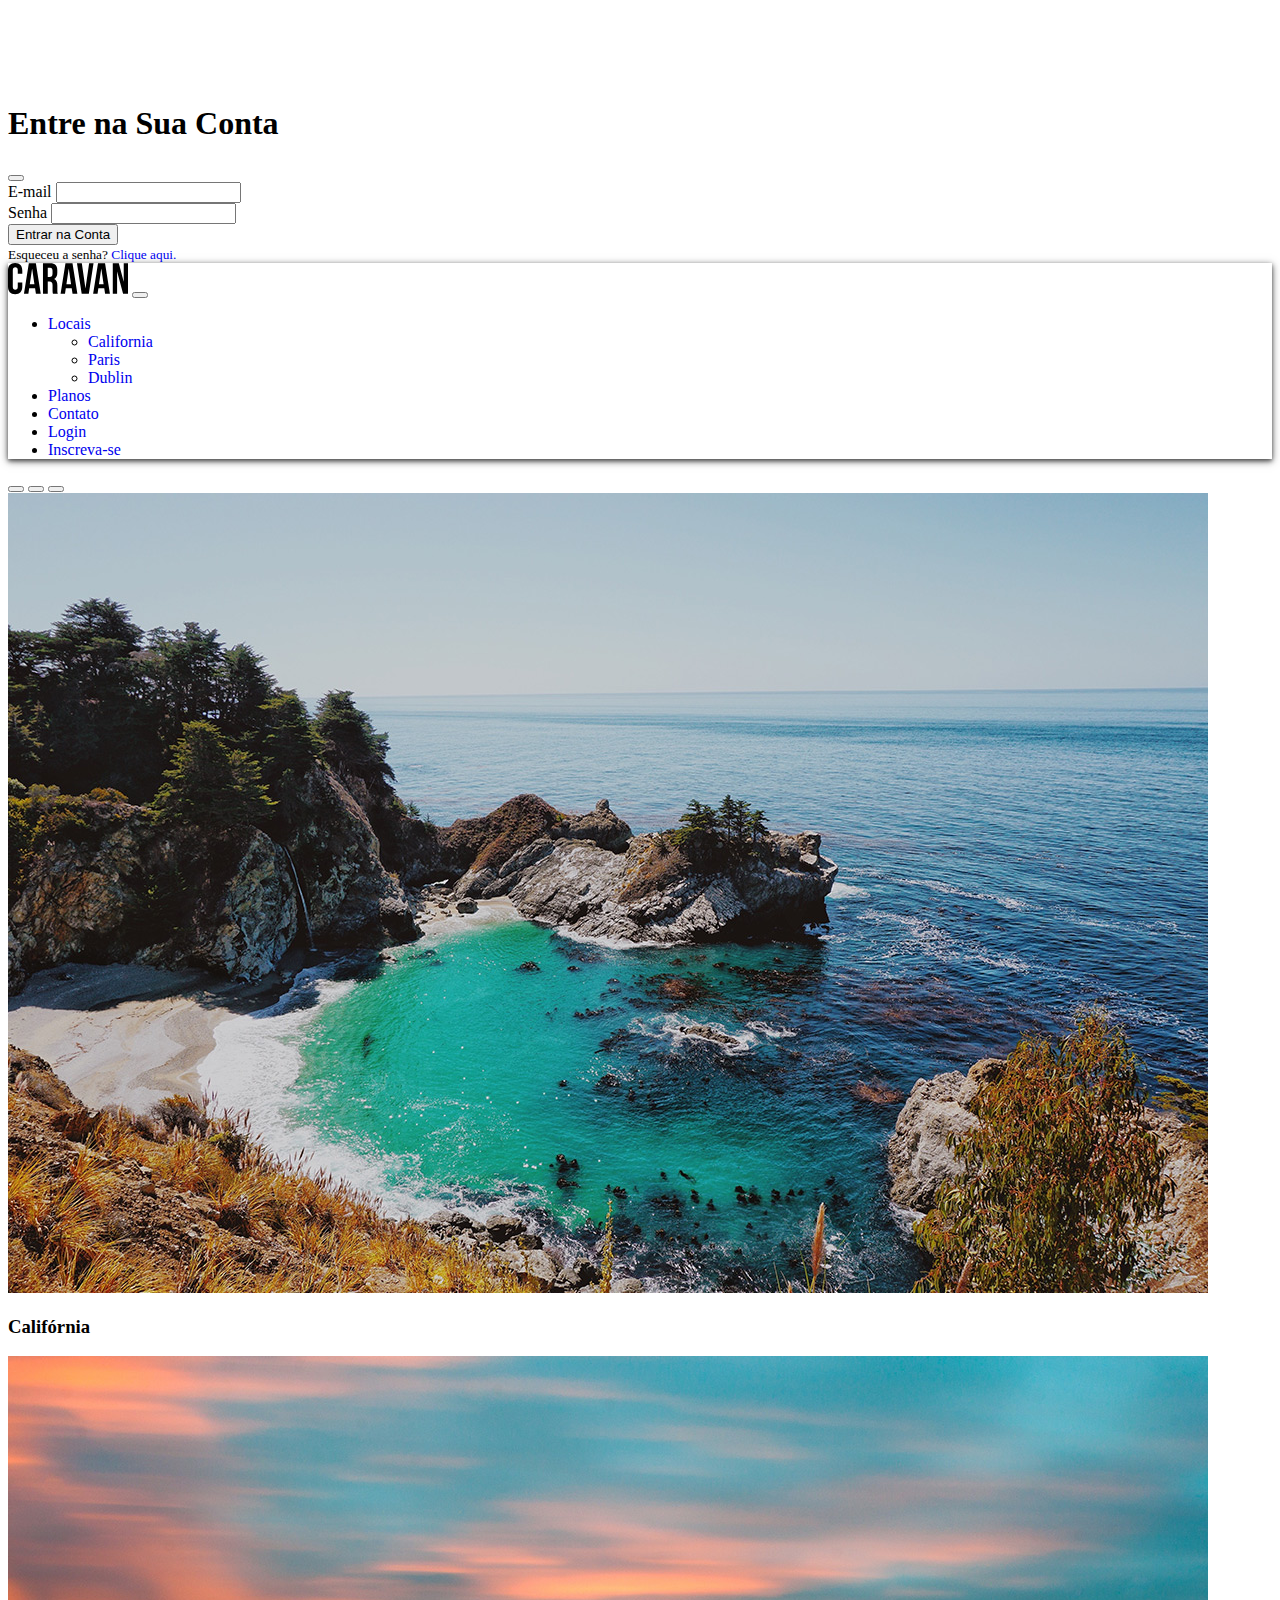
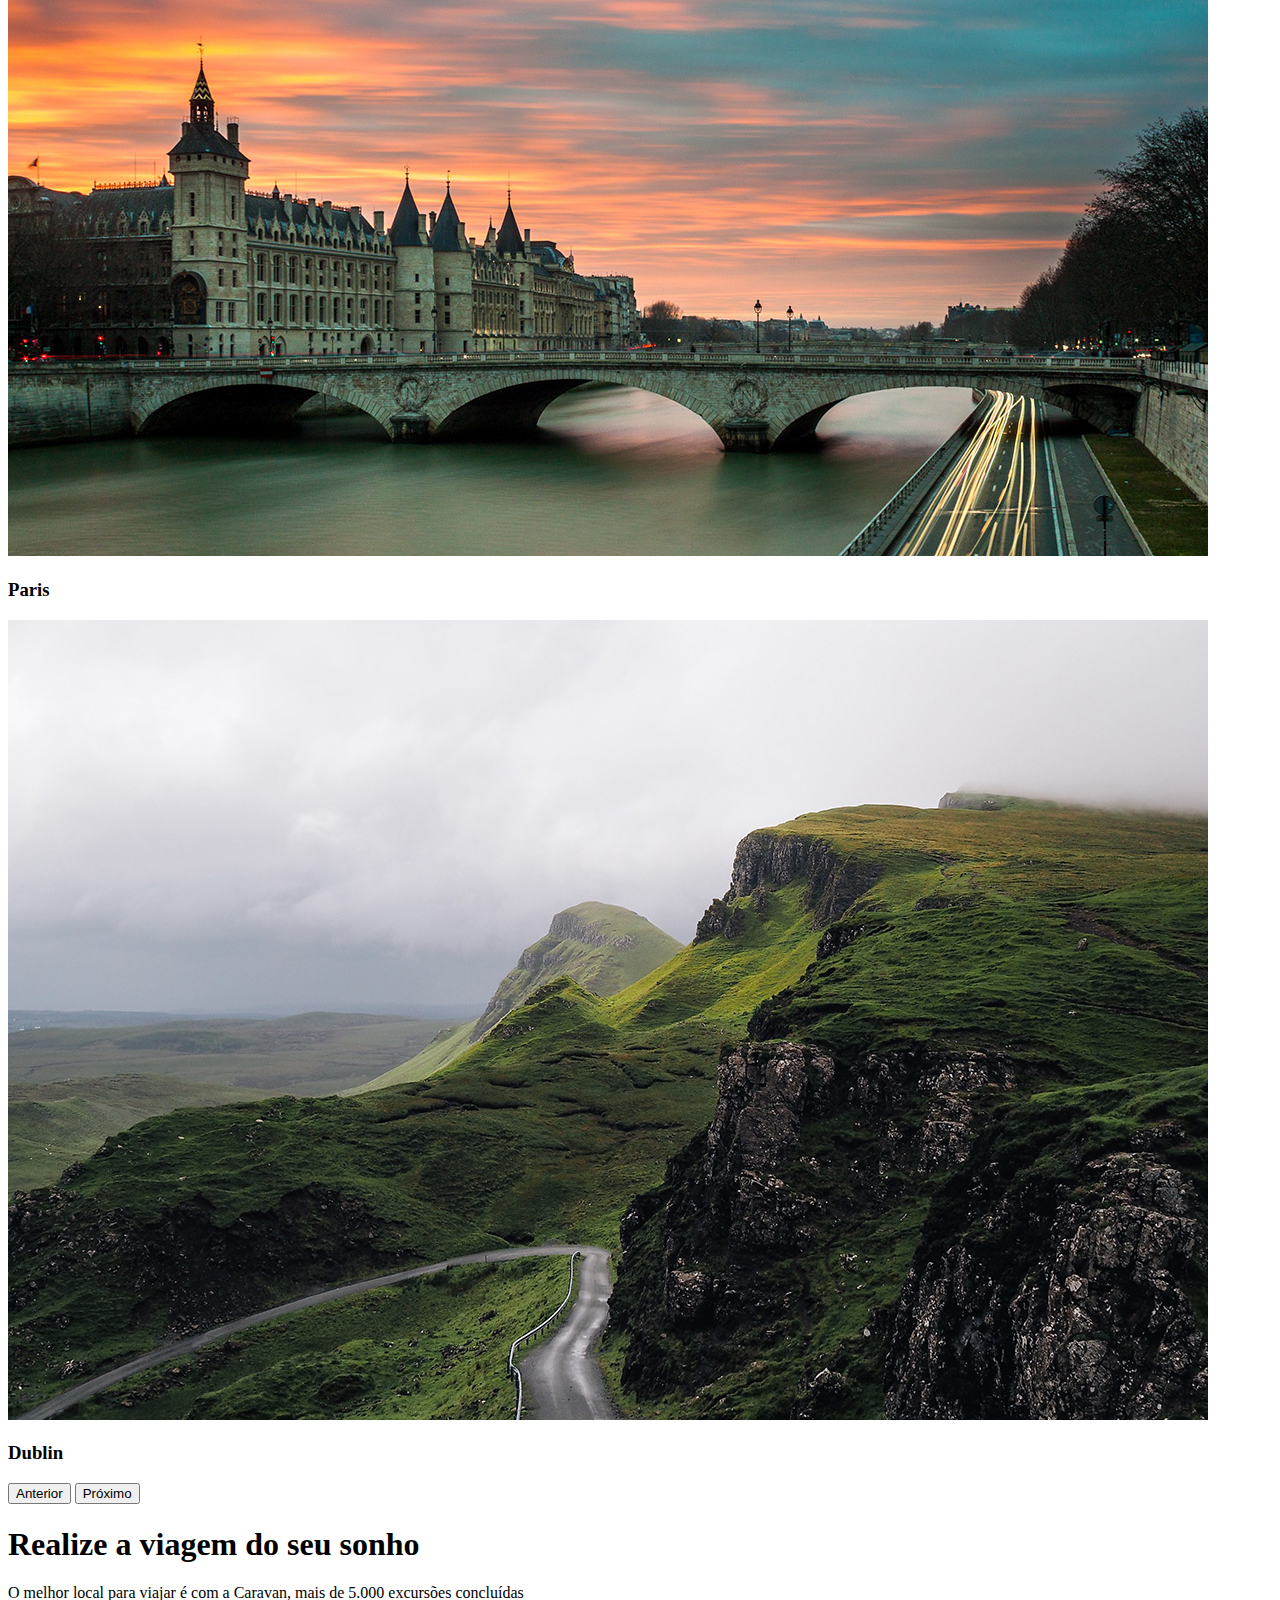
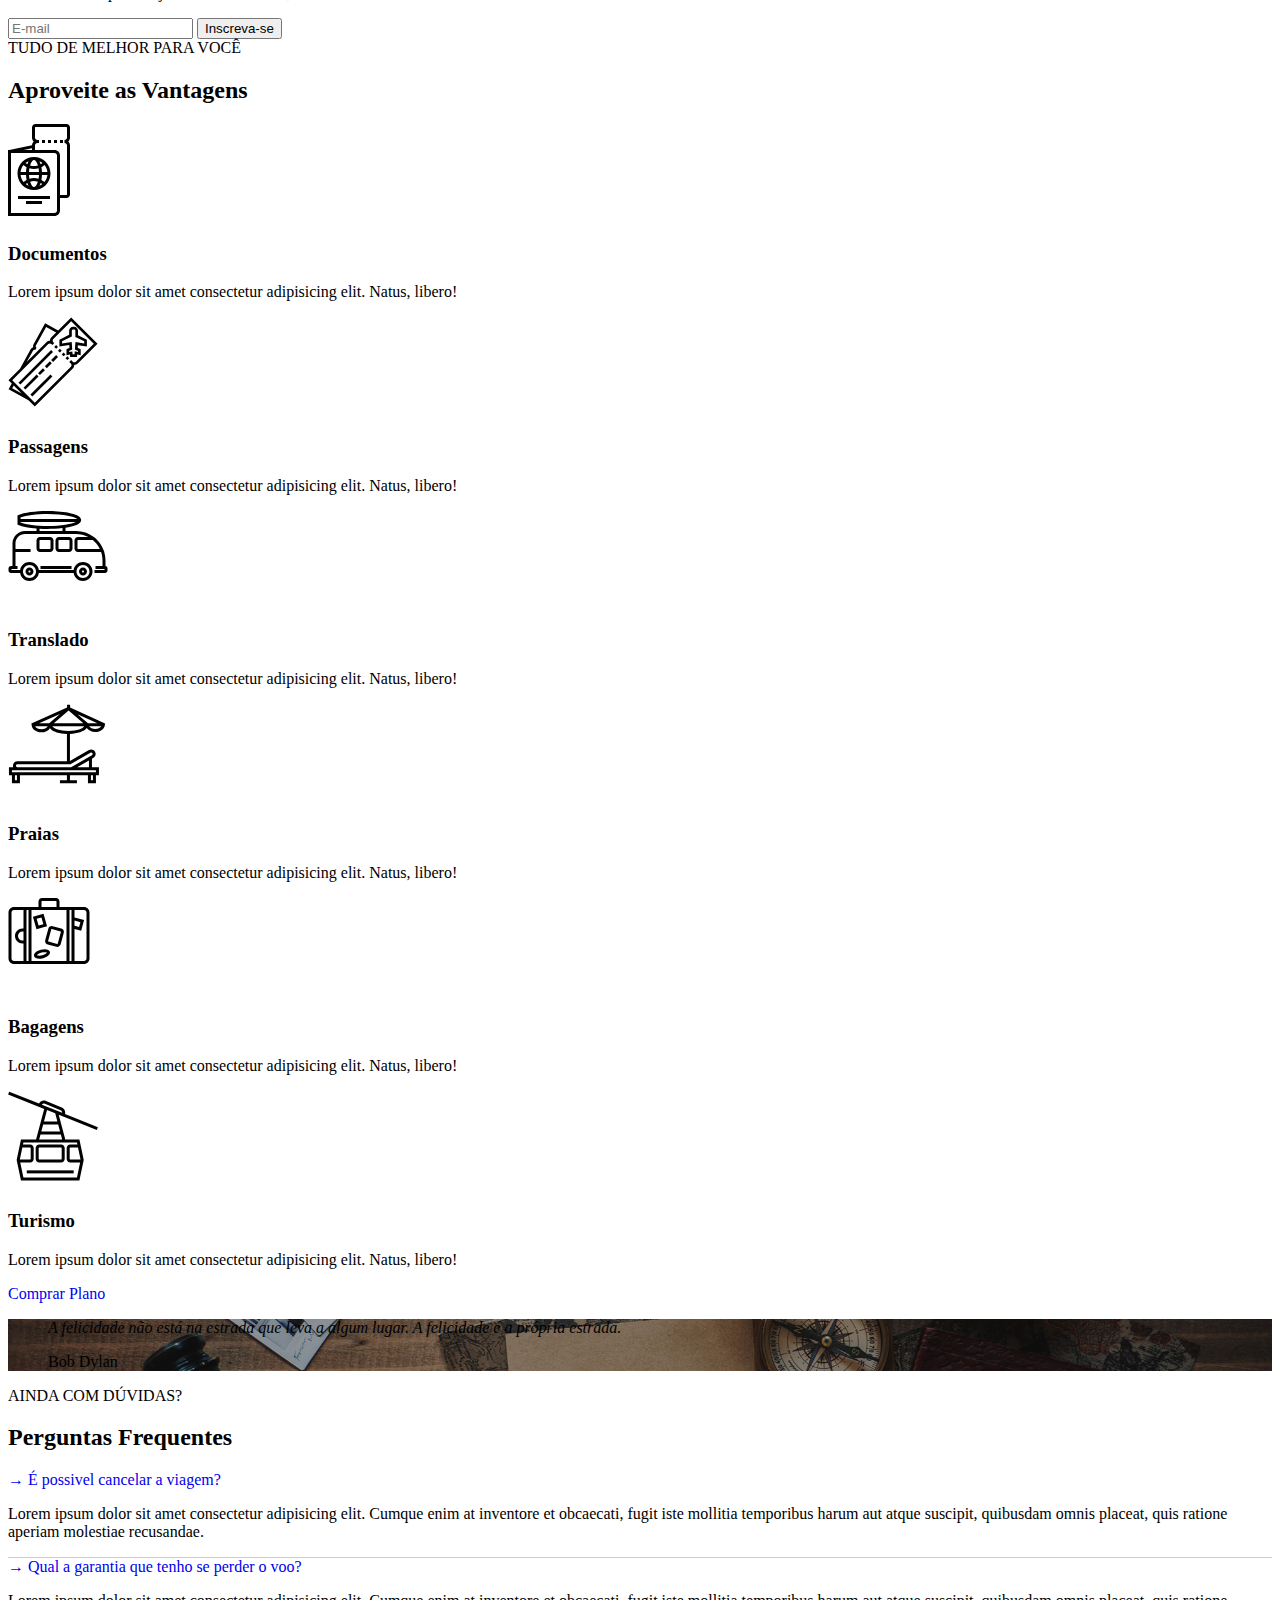
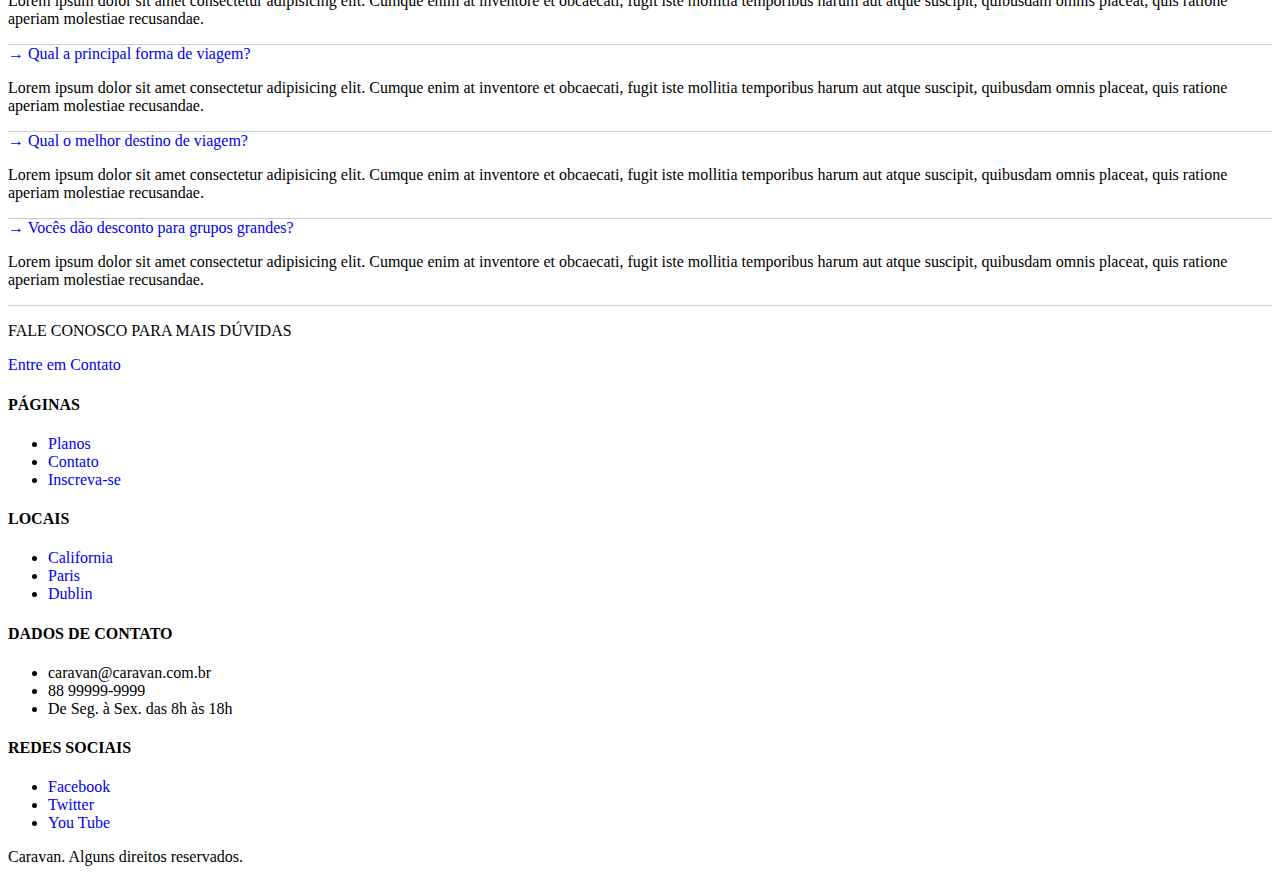
<file: index.html>
<!DOCTYPE html>
<html lang="pt-br">
  <head>
    <meta charset="UTF-8" />
    <meta http-equiv="X-UA-Compatible" content="IE=edge" />
    <meta name="viewport" content="width=device-width, initial-scale=1.0" />
    <title>Caravan</title>
    <!-- Bootstrap -->
    <link
      href="https://cdn.jsdelivr.net/npm/bootstrap@5.2.2/dist/css/bootstrap.min.css"
      rel="stylesheet"
      integrity="sha384-Zenh87qX5JnK2Jl0vWa8Ck2rdkQ2Bzep5IDxbcnCeuOxjzrPF/et3URy9Bv1WTRi"
      crossorigin="anonymous"
    />
    <!-- Meu Css -->
    <link rel="stylesheet" href="./css/style.css" />
  </head>
  <body>
    <!--  Modal  -->
    <div class="modal fade" id="modalLogin" tabindex="-1" aria-labelledby="exampleModalLabel" aria-hidden="true">
      <div class="modal-dialog">
        <div class="modal-content">
          <div class="modal-header">
            <h1 class="modal-title fs-5" id="exampleModalLabel">Entre na Sua Conta</h1>
            <button type="button" class="btn-close" data-bs-dismiss="modal" aria-label="Close"></button>
          </div>
          <div class="modal-body">
            <form>
              <div class="mb-3">
                <label for="loginEmail" class="form-label">E-mail</label>
                <input type="email" class="form-control" id="loginEmail">
              </div>
              <div class="mb-3">
                <label for="loginSenha" class="form-label">Senha</label>
                <input type="password" class="form-control" id="loginSenha">
              </div>
              <button type="submit" class="btn btn-primary">Entrar na Conta</button>
              <div>
                <small class="form-text text-muted">Esqueceu a senha? 
                  <a href="#">Clique aqui.</a>
                </small>
              </div>
              </div>
            </form>
        </div>
      </div>
    </div>
    </div>
    <!-- Final Modal -->
    <!-- NavBar -->
    <nav class="navbar navbar-expand-md navbar-light bg-light fixed-top py-3 box-shadow">
      <div class="container-fluid">
        <a href="index.html" class="navbar-brand">
          <img src="./img/caravan.svg" alt="logo caravan" />
        </a>
        <button
          class="navbar-toggler"
          type="button"
          data-bs-toggle="collapse"
          data-bs-target="#navbarSupportedContent"
          aria-controls="navbarSupportedContent"
          aria-expanded="false"
          aria-label="Toggle navigation"
        >
          <span class="navbar-toggler-icon"></span>
        </button>
        <div class="collapse navbar-collapse" id="navbarSupportedContent">
            <ul class="navbar-nav ms-auto">
              <li class="nav-item dropdown">
                <a class="nav-link dropdown-toggle active" href="#" role="button" data-bs-toggle="dropdown" aria-expanded="false">Locais</a>
                <ul class="dropdown-menu dropdown-menu-light bg-light">
                  <li><a class="dropdown-item" href="#">California</a></li>
                  <li><a class="dropdown-item" href="#">Paris</a></li>
                  <li><a class="dropdown-item" href="./local.html">Dublin</a></li>
                </ul>
              </li>
              <li class="nav-item">
                <a class="nav-link" href="planos.html">Planos</a>
              </li>
              <li class="nav-item">
                <a class="nav-link" href="contato.html">Contato</a>
              </li>
              <li class="nav-item">
                <a class="nav-link"  href="#" data-bs-toggle="modal" data-bs-target="#modalLogin">Login</a>
              </li>
              <li class="nav-item">
                <a class="btn btn-outline-primary ms-md-2" href="inscricao.html"
                  >Inscreva-se</a
                >
              </li>
            </ul>
          </ul>
        </div>
      </div>
    </nav>
    <!-- Slide -->
    <section class="container-fluid">
      <div class="row bg-dark text-white">
        <div class="col-lg-7 p-0">
          <div id="carouselCidades" class="carousel slide" data-bs-ride="true">
            <div class="carousel-indicators">
              <button type="button" data-bs-target="#carouselCidades" data-bs-slide-to="0" class="active" aria-current="true" aria-label="Slide 1"></button>
              <button type="button" data-bs-target="#carouselCidades" data-bs-slide-to="1" aria-label="Slide 2"></button>
              <button type="button" data-bs-target="#carouselCidades" data-bs-slide-to="2" aria-label="Slide 3"></button>
            </div>
            <div class="carousel-inner">
              <div class="carousel-item active">
                <img src="./img/california.jpg" class="d-block w-100" alt="California">
                <div class="carousel-caption">
                  <h3 class="display-4">Califórnia</h3>
                </div>
              </div>
              <div class="carousel-item">
                <img src="./img/paris.jpg" class="d-block w-100" alt="Paris">
                <div class="carousel-caption">
                  <h3 class="display-4">Paris</h3>
                </div>
              </div>
              <div class="carousel-item">
                <img src="./img/dublin.jpg" class="d-block w-100" alt="Dublin">
                <div class="carousel-caption">
                  <h3 class="display-4">Dublin</h3>
                </div>
              </div>
            </div>
            <button class="carousel-control-prev" type="button" data-bs-target="#carouselCidades" data-bs-slide="prev">
              <span class="carousel-control-prev-icon" aria-hidden="true"></span>
              <span class="visually-hidden">Anterior</span>
            </button>
            <button class="carousel-control-next" type="button" data-bs-target="#carouselCidades" data-bs-slide="next">
              <span class="carousel-control-next-icon" aria-hidden="true"></span>
              <span class="visually-hidden">Próximo</span>
            </button>
          </div>
        </div>
        <div class="col-lg-5 p-4 align-self-center">
          <h1 class="display-4">Realize a viagem do seu sonho</h1>
          <p class="lead">O melhor local para viajar é com a Caravan, mais de 5.000 excursões concluídas </p>
          <form action="">
            <div class="input-group input-group-lg mb-3">
              <input type="text" class="form-control" placeholder="E-mail" aria-label="Email" aria-describedby="button-addon2">
              <button class="btn btn-primary" type="button" id="button-addon2">Inscreva-se</button>
            </div>
          </form>
        </div>
      </div>
    </section>
    <!-- Painel de Vantagens -->
    <section class=" py-5 bg-light text-center">
      <div class="container">
        <div class="my-5">
          <span class="H6">TUDO DE MELHOR PARA VOCÊ</span>
          <h2 class="diplay-4 text-primary">Aproveite as Vantagens</h2>
        </div>
        <div class="row">
          <div class="col-xl-4 col-md-6 ">
            <div style="height: 100px;" class="d-flex justify-content-center">
              <img src="./img/icones/passaporte.svg" alt="Passaporte">
            </div>
            <h3>Documentos</h3>
            <p>Lorem ipsum dolor sit amet consectetur adipisicing elit. Natus, libero!</p>
          </div>
          <div class="col-xl-4 col-md-6 ">
            <div style="height: 100px;" class="d-flex justify-content-center">
              <img src="./img/icones/passagens.svg" alt="Passagens">
            </div>
            <h3>Passagens</h3>
            <p>Lorem ipsum dolor sit amet consectetur adipisicing elit. Natus, libero!</p>
          </div>
          <div class="col-xl-4 col-md-6 ">
            <div style="height: 100px;" class="d-flex justify-content-center">
              <img src="./img/icones/translado.svg" alt="Translado">
            </div>
            <h3>Translado</h3>
            <p>Lorem ipsum dolor sit amet consectetur adipisicing elit. Natus, libero!</p>
          </div>
          <div class="col-xl-4 col-md-6 ">
            <div style="height: 100px;" class="d-flex justify-content-center">
              <img src="./img/icones/praias.svg" alt="Praias">
            </div>
            <h3>Praias</h3>
            <p>Lorem ipsum dolor sit amet consectetur adipisicing elit. Natus, libero!</p>
          </div>
          <div class="col-xl-4 col-md-6 ">
            <div style="height: 100px;" class="d-flex justify-content-center">
              <img src="./img/icones/bagagens.svg" alt="bagagens">
            </div>
            <h3>Bagagens</h3>
            <p>Lorem ipsum dolor sit amet consectetur adipisicing elit. Natus, libero!</p>
          </div>
          <div class="col-xl-4 col-md-6 ">
            <div style="height: 100px;" class="d-flex justify-content-center">
              <img src="./img/icones/turismo.svg" alt="Turismo">
            </div>
            <h3>Turismo</h3>
            <p>Lorem ipsum dolor sit amet consectetur adipisicing elit. Natus, libero!</p>
          </div>
        </div>
          <a href="planos.html" class="btn btn-primary btn-lg mt-4">Comprar Plano</a>
      </div>
    </section>
    <!-- Sessão texto -->
    <section id="home-quote" class="p-md-5">
      <blockquote class="blockquote text-center text-white p-md-5 p-3">
        <p class="display-4"><em>A felicidade não está na estrada que leva a algum lugar. A felicidade é a própria estrada.</em></p>
        <footer class="blockquote-footer text-white">
          Bob Dylan
        </footer>
      </blockquote>
    </section>
    <!-- Perguntas Frequentes -->
    <section class="container">
      <div class="my-5 text-center" >
        <span class="H6">AINDA COM DÚVIDAS?</span>
        <h2 class="diplay-4 text-primary">Perguntas Frequentes</h2>
      </div>
      <div class=" row accordion justify-content-center " id="accordionExample">
          <div class=" col-md-6 accordion-header" id="headingOne">
            <div class="pergunta py-2">
              <a class="lead" href="#" data-bs-toggle="collapse" data-bs-target="#pergunta1" aria-expanded="false" aria-controls="pergunta1">→ É possivel cancelar a viagem?</a>
            <div id="pergunta1" class="accordion-collapse collapse show " aria-labelledby="pergunta">
              <div class="accordion-body p-0">
                <p>Lorem ipsum dolor sit amet consectetur adipisicing elit. Cumque enim at inventore et obcaecati, fugit iste mollitia temporibus harum aut atque suscipit, quibusdam omnis placeat, quis ratione aperiam molestiae recusandae.</p>
              </div>
            </div>
          </div>
            <div class="pergunta py-2">
              <a class="lead " href="#" data-bs-toggle="collapse" data-bs-target="#pergunta2" aria-expanded="false" aria-controls="pergunta2">→ Qual a garantia que tenho se perder o voo?</a>
            <div id="pergunta2" class="accordion-collapse collapse " aria-labelledby="pergunta">
              <div class="accordion-body p-0">
                <p>Lorem ipsum dolor sit amet consectetur adipisicing elit. Cumque enim at inventore et obcaecati, fugit iste mollitia temporibus harum aut atque suscipit, quibusdam omnis placeat, quis ratione aperiam molestiae recusandae.</p>
              </div>
            </div>
          </div>
            <div class="pergunta py-2">
              <a class="lead" href="#" data-bs-toggle="collapse" data-bs-target="#pergunta3" aria-expanded="true" aria-controls="pergunta3">→ Qual a principal forma de viagem?</a>
            <div id="pergunta3" class="accordion-collapse collapse " aria-labelledby="pergunta">
              <div class="accordion-body p-0">
                <p>Lorem ipsum dolor sit amet consectetur adipisicing elit. Cumque enim at inventore et obcaecati, fugit iste mollitia temporibus harum aut atque suscipit, quibusdam omnis placeat, quis ratione aperiam molestiae recusandae.</p>
              </div>
            </div>
          </div>
            <div class="pergunta py-2">
              <a class="lead" href="#" data-bs-toggle="collapse" data-bs-target="#pergunta4" aria-expanded="true" aria-controls="pergunta4">→ Qual o melhor destino de viagem?</a>
            <div id="pergunta4" class="accordion-collapse collapse " aria-labelledby="pergunta">
              <div class="accordion-body p-0">
                <p>Lorem ipsum dolor sit amet consectetur adipisicing elit. Cumque enim at inventore et obcaecati, fugit iste mollitia temporibus harum aut atque suscipit, quibusdam omnis placeat, quis ratione aperiam molestiae recusandae.</p>
              </div>
            </div>
          </div>
            <div class="pergunta py-2">
              <a class="lead" href="#" data-bs-toggle="collapse" data-bs-target="#pergunta5" aria-expanded="true" aria-controls="pergunta5">→ Vocês dão desconto para grupos grandes?</a>
            <div id="pergunta5" class="accordion-collapse collapse " aria-labelledby="pergunta">
              <div class="accordion-body p-0">
                <p>Lorem ipsum dolor sit amet consectetur adipisicing elit. Cumque enim at inventore et obcaecati, fugit iste mollitia temporibus harum aut atque suscipit, quibusdam omnis placeat, quis ratione aperiam molestiae recusandae.</p>
              </div>
            </div>
          </div>
          </div>
      </div>
      <div class="text-center my-4">
        <p class="small m-1">FALE CONOSCO PARA MAIS DÚVIDAS</p>
        <a class="btn btn-primary btn-lg" href="contato.html">Entre em Contato</a>
      </div>
    </section>
    <!-- Footer -->
    <footer class="bg-dark text-white mt-5">
      <div class="container py-4">
        <div class="row">
          <div class="col-md-3 col-6">
            <h4 class="h6">PÁGINAS</h4>
            <ul class="list-unstyled">
              <li><a href="planos.html">Planos</a></li>
              <li><a href="contato.html">Contato</a></li>
              <li><a href="inscricao.html">Inscreva-se</a></li>
            </ul>
          </div>
          <div class="col-md-3 col-6">
            <h4 class="h6">LOCAIS</h4>
            <ul class="list-unstyled">
              <li><a href="local.html">California</a></li>
              <li><a href="local.html">Paris</a></li>
              <li><a href="local.html">Dublin</a></li>
            </ul>
          </div>
          <div class="col-md-4 col-6">
            <h4 class="h6">DADOS DE CONTATO</h4>
            <ul class="list-unstyled text-secondary">
              <li>caravan@caravan.com.br</li>
              <li>88 99999-9999</li>
              <li>De Seg. à Sex. das 8h às 18h</li>
            </ul>
          </div>
          <div class="col-md-2 col-6">
            <h4 class="h6">REDES SOCIAIS</h4>
            <ul class="list-unstyled">
              <li><a class="btn btn-outline-secondary mb-2 btn-sm d-block" style="max-width: 140px;" href="#">Facebook</a></li>
              <li><a class="btn btn-outline-secondary mb-2 btn-sm d-block" style="max-width: 140px;" href="#">Twitter</a></li>
              <li><a class="btn btn-outline-secondary mb-2 btn-sm d-block" style="max-width: 140px;" href="#">You Tube</a></li>
            </ul>
          </div>
        </div>
      </div>
      <div class="bg-primary text-center py-3 ">
        <p class="mb-0">Caravan. Alguns direitos reservados.</p>
      </div>
    </footer>
    <!-- Scripts -->
    <script
      src="https://cdn.jsdelivr.net/npm/@popperjs/core@2.11.6/dist/umd/popper.min.js"
      integrity="sha384-oBqDVmMz9ATKxIep9tiCxS/Z9fNfEXiDAYTujMAeBAsjFuCZSmKbSSUnQlmh/jp3"
      crossorigin="anonymous"
    ></script>
    <script
      src="https://cdn.jsdelivr.net/npm/bootstrap@5.2.2/dist/js/bootstrap.min.js"
      integrity="sha384-IDwe1+LCz02ROU9k972gdyvl+AESN10+x7tBKgc9I5HFtuNz0wWnPclzo6p9vxnk"
      crossorigin="anonymous"
    ></script>
    <script src="./js/app.js"></script>
  </body>
</html>
</file>
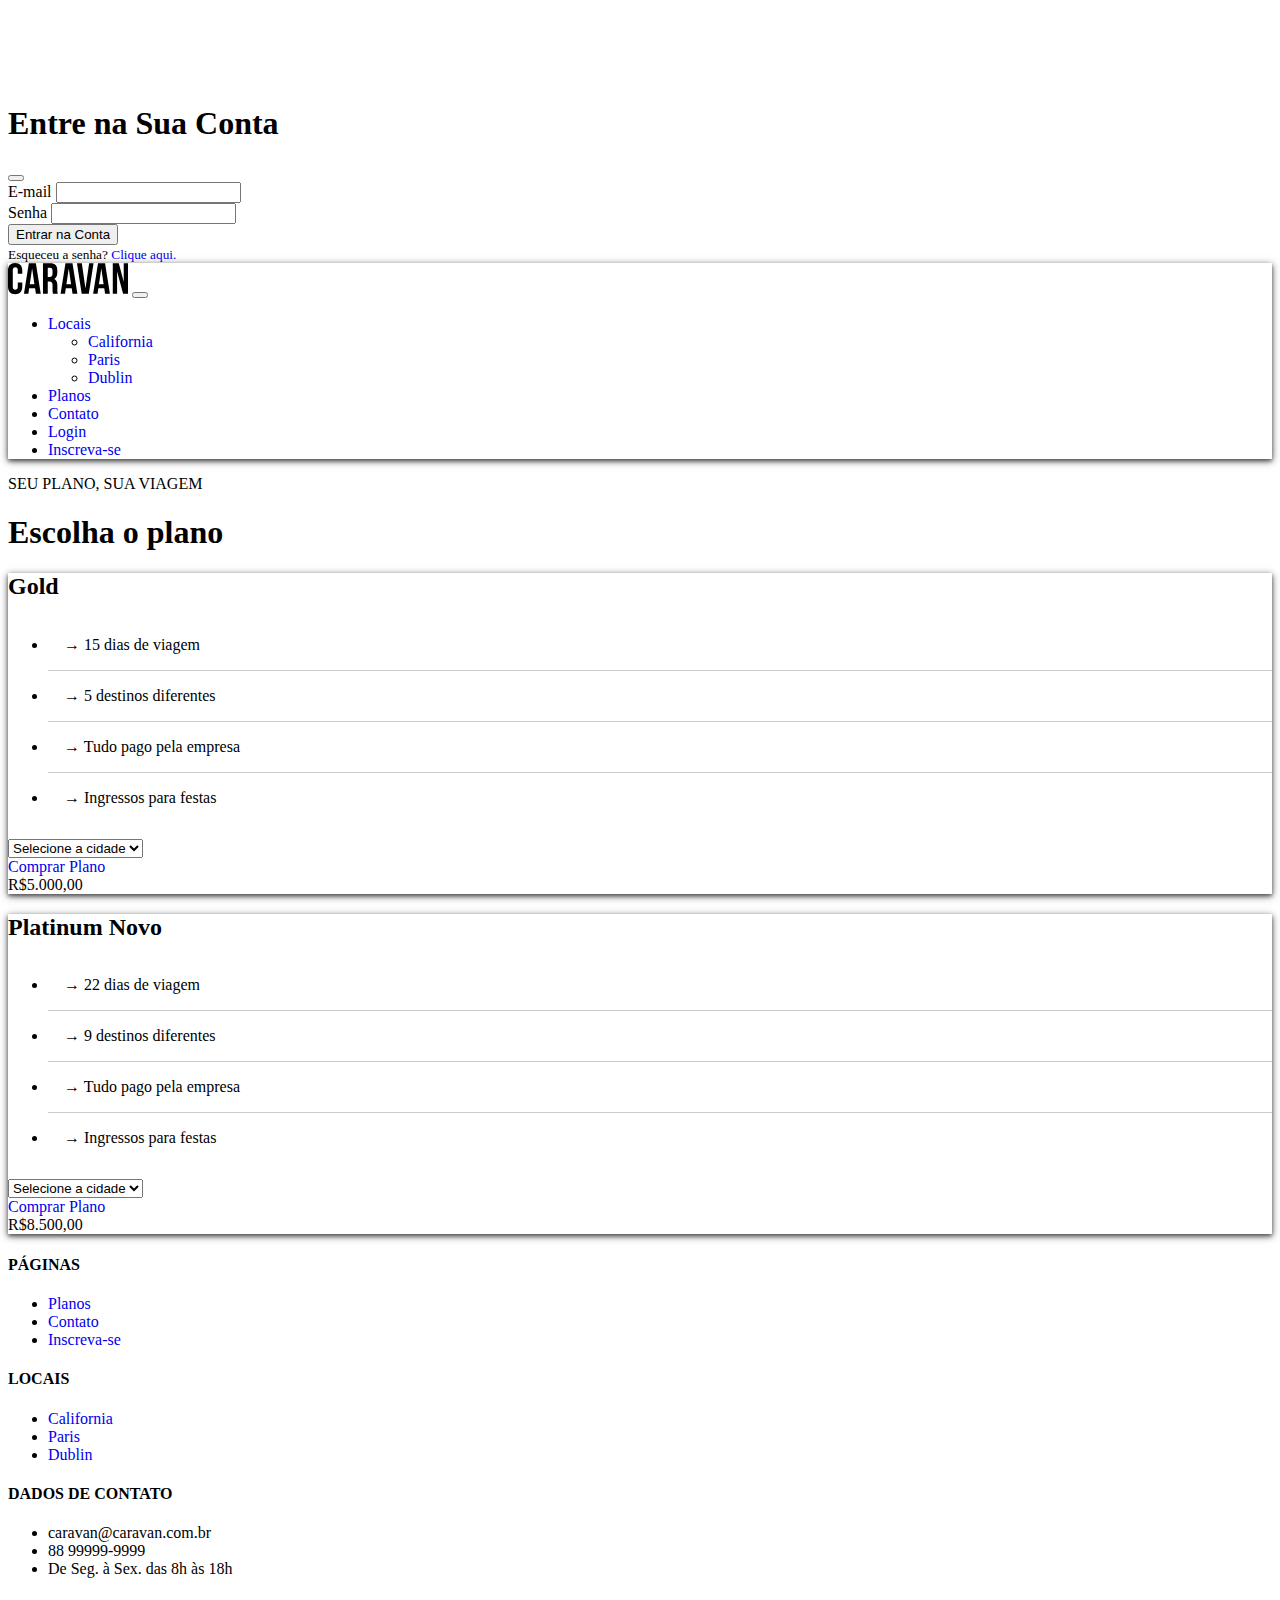
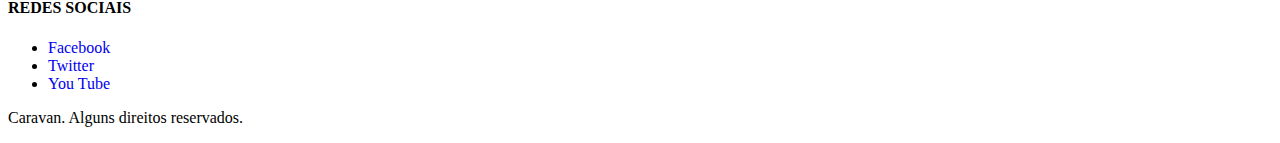
<file: planos.html>
<!DOCTYPE html>
<html lang="en">
  <head>
    <meta charset="UTF-8" />
    <meta http-equiv="X-UA-Compatible" content="IE=edge" />
    <meta name="viewport" content="width=device-width, initial-scale=1.0" />
    <title>Caravan - Planos</title>
    <!-- Bootstrap -->
    <link
      href="https://cdn.jsdelivr.net/npm/bootstrap@5.2.2/dist/css/bootstrap.min.css"
      rel="stylesheet"
      integrity="sha384-Zenh87qX5JnK2Jl0vWa8Ck2rdkQ2Bzep5IDxbcnCeuOxjzrPF/et3URy9Bv1WTRi"
      crossorigin="anonymous"
    />
    <!-- Meu Css -->
    <link rel="stylesheet" href="./css/style.css" />
  </head>
  <body>
  <!--  Modal  -->
    <div class="modal fade" id="modalLogin" tabindex="-1" aria-labelledby="exampleModalLabel" aria-hidden="true">
      <div class="modal-dialog">
        <div class="modal-content">
          <div class="modal-header">
            <h1 class="modal-title fs-5" id="exampleModalLabel">Entre na Sua Conta</h1>
            <button type="button" class="btn-close" data-bs-dismiss="modal" aria-label="Close"></button>
          </div>
          <div class="modal-body">
            <form>
              <div class="mb-3">
                <label for="loginEmail" class="form-label">E-mail</label>
                <input type="email" class="form-control" id="loginEmail">
              </div>
              <div class="mb-3">
                <label for="loginSenha" class="form-label">Senha</label>
                <input type="password" class="form-control" id="loginSenha">
              </div>
              <button type="submit" class="btn btn-primary">Entrar na Conta</button>
              <div>
                <small class="form-text text-muted">Esqueceu a senha? 
                  <a href="#">Clique aqui.</a>
                </small>
              </div>
              </div>
            </form>
        </div>
      </div>
    </div>
    </div>
    <!-- Final Modal -->
    <!-- NavBar -->
    <nav class="navbar navbar-expand-md navbar-light bg-light fixed-top py-3 box-shadow">
      <div class="container-fluid">
        <a href="index.html" class="navbar-brand">
          <img src="./img/caravan.svg" alt="logo caravan" />
        </a>
        <button
          class="navbar-toggler"
          type="button"
          data-bs-toggle="collapse"
          data-bs-target="#navbarSupportedContent"
          aria-controls="navbarSupportedContent"
          aria-expanded="false"
          aria-label="Toggle navigation"
        >
          <span class="navbar-toggler-icon"></span>
        </button>
        <div class="collapse navbar-collapse" id="navbarSupportedContent">
            <ul class="navbar-nav ms-auto">
              <li class="nav-item dropdown">
                <a class="nav-link dropdown-toggle" href="./local.html" role="button" data-bs-toggle="dropdown" aria-expanded="false">Locais</a>
                <ul class="dropdown-menu dropdown-menu-light bg-light">
                  <li><a class="dropdown-item" href="#">California</a></li>
                  <li><a class="dropdown-item" href="#">Paris</a></li>
                  <li><a class="dropdown-item" href="./local.html">Dublin</a></li>
                </ul>
              </li>
              <li class="nav-item">
                <a class="nav-link active" href="./planos.html">Planos</a>
              </li>
              <li class="nav-item">
                <a class="nav-link" href="contato.html">Contato</a>
              </li>
              <li class="nav-item">
                <a class="nav-link"  href="#" data-bs-toggle="modal" data-bs-target="#modalLogin">Login</a>
              </li>
              <li class="nav-item">
                <a class="btn btn-outline-primary ms-md-2" href="inscricao.html"
                  >Inscreva-se</a
                >
              </li>
            </ul>
          </ul>
        </div>
      </div>
    </nav>
    <!-- Imagens Dublin -->
    <section class="container">
      <div class="text-center my-5">
      <span class="H6">SEU PLANO, SUA VIAGEM</span>
      <h1 class="diplay-4 text-primary">Escolha o plano</h1>
        </div>
        <div class="row">
            <div class="col-md mb-5">
                <div class="bg-light rounded p-4 box-shadow">
                    <h2>Gold</h2>
                    <ul class="lista-plano list-unstyled">
                        <li><span data-bs-toggle="tooltip" data-bs-placement="right" data-bs-title="Isso mesmo, são 15 dias totais durante a viagem.">→ 15 dias de viagem</span></li>
                        <li>→ 5 destinos diferentes</li>
                        <li>→ Tudo pago pela empresa</li>
                        <li>→ Ingressos para festas</li>
                    </ul>
                    <form action="#">
                        <select class="form-select bg-light" aria-label="inputCidades">
                            <option selected>Selecione a cidade</option>
                            <option value="1">California</option>
                            <option value="2">Paris</option>
                            <option value="3">Dublin</option>
                          </select>
                    </form>
                    <div class="row align-items-center mt-4">
                       <div class="col">
                        <a href="inscricao.html" class="btn btn-primary btn-lg d-block">Comprar Plano</a>
                       </div> 
                       <div class="col">
                        <span class="h4">R$5.000,00</span>
                       </div>
                    </div>
                </div>
            </div>
            <div class="col-md mb-5">
                <div class="bg-light rounded p-4 box-shadow">
                    <h2>Platinum <span class="badge bg-success">Novo</span></h2>
                    <ul class="lista-plano list-unstyled">
                        <li>→ 22 dias de viagem</li>
                        <li>→ 9 destinos diferentes</li>
                        <li>→ Tudo pago pela empresa</li>
                        <li>→ Ingressos para festas</li>
                    </ul>
                    <form action="#">
                        <select class="form-select bg-light" aria-label="inputCidades">
                            <option selected>Selecione a cidade</option>
                            <option value="1">California</option>
                            <option value="2">Paris</option>
                            <option value="3">Dublin</option>
                          </select>
                    </form>
                    <div class="row align-items-center mt-4">
                       <div class="col">
                        <a href="inscricao.html" class="btn btn-primary btn-lg d-block">Comprar Plano</a>
                       </div> 
                       <div class="col">
                        <span class="h4">R$8.500,00</span>
                       </div>
                    </div>
                </div>
            </div>
        </div>
    </section>
        
    <!-- Footer -->
    <footer class="bg-dark text-white mt-5">
      <div class="container py-4" >
        <div class="row">
          <div class="col-md-3 col-6">
            <h4 class="h6">PÁGINAS</h4>
            <ul class="list-unstyled">
              <li><a href="planos.html">Planos</a></li>
              <li><a href="contato.html">Contato</a></li>
              <li><a href="inscricao.html">Inscreva-se</a></li>
            </ul>
          </div>
          <div class="col-md-3 col-6">
            <h4 class="h6">LOCAIS</h4>
            <ul class="list-unstyled">
              <li><a href="local.html">California</a></li>
              <li><a href="local.html">Paris</a></li>
              <li><a href="local.html">Dublin</a></li>
            </ul>
          </div>
          <div class="col-md-4 col-6">
            <h4 class="h6">DADOS DE CONTATO</h4>
            <ul class="list-unstyled text-secondary">
              <li>caravan@caravan.com.br</li>
              <li>88 99999-9999</li>
              <li>De Seg. à Sex. das 8h às 18h</li>
            </ul>
          </div>
          <div class="col-md-2 col-6">
            <h4 class="h6">REDES SOCIAIS</h4>
            <ul class="list-unstyled">
              <li><a class="btn btn-outline-secondary mb-2 btn-sm d-block" style="max-width: 140px;" href="#">Facebook</a></li>
              <li><a class="btn btn-outline-secondary mb-2 btn-sm d-block" style="max-width: 140px;" href="#">Twitter</a></li>
              <li><a class="btn btn-outline-secondary mb-2 btn-sm d-block" style="max-width: 140px;" href="#">You Tube</a></li>
            </ul>
          </div>
        </div>
      </div>
      <div class="bg-primary text-center py-3 ">
        <p class="mb-0">Caravan. Alguns direitos reservados.</p>
      </div>
    </footer>
    <!-- Scripts -->
    <script
      src="https://cdn.jsdelivr.net/npm/@popperjs/core@2.11.6/dist/umd/popper.min.js"
      integrity="sha384-oBqDVmMz9ATKxIep9tiCxS/Z9fNfEXiDAYTujMAeBAsjFuCZSmKbSSUnQlmh/jp3"
      crossorigin="anonymous"
    ></script>
    <script
      src="https://cdn.jsdelivr.net/npm/bootstrap@5.2.2/dist/js/bootstrap.min.js"
      integrity="sha384-IDwe1+LCz02ROU9k972gdyvl+AESN10+x7tBKgc9I5HFtuNz0wWnPclzo6p9vxnk"
      crossorigin="anonymous"
    ></script>
    <script src="/js/app.js"></script>
  </body>
</html>
</file>
<file: css/style.css>
body {
  padding-top: 76px;
}

a {
  text-decoration: none;
}
.box-shadow {
  box-shadow: 0 2px 4px 0 rgba(0, 0, 0, 0.5), 0 2px 8px 0 rgba(0, 0, 0, 0.5);
}
#home-quote {
  background: url(../img/bg-quote.jpg) center center;
  background-size: cover;
}
@media (max-width: 767px) {
  #home-quote .display-4 {
    font-size: 2.5rem;
  }
}
.pergunta {
  border-bottom: 1px solid rgba(0, 0, 0, 0.2);
}
.lista-plano li + li {
  border-top: 1px solid rgba(0, 0, 0, 0.2);
}

.lista-plano li {
  padding: 1rem;
}
</file>
